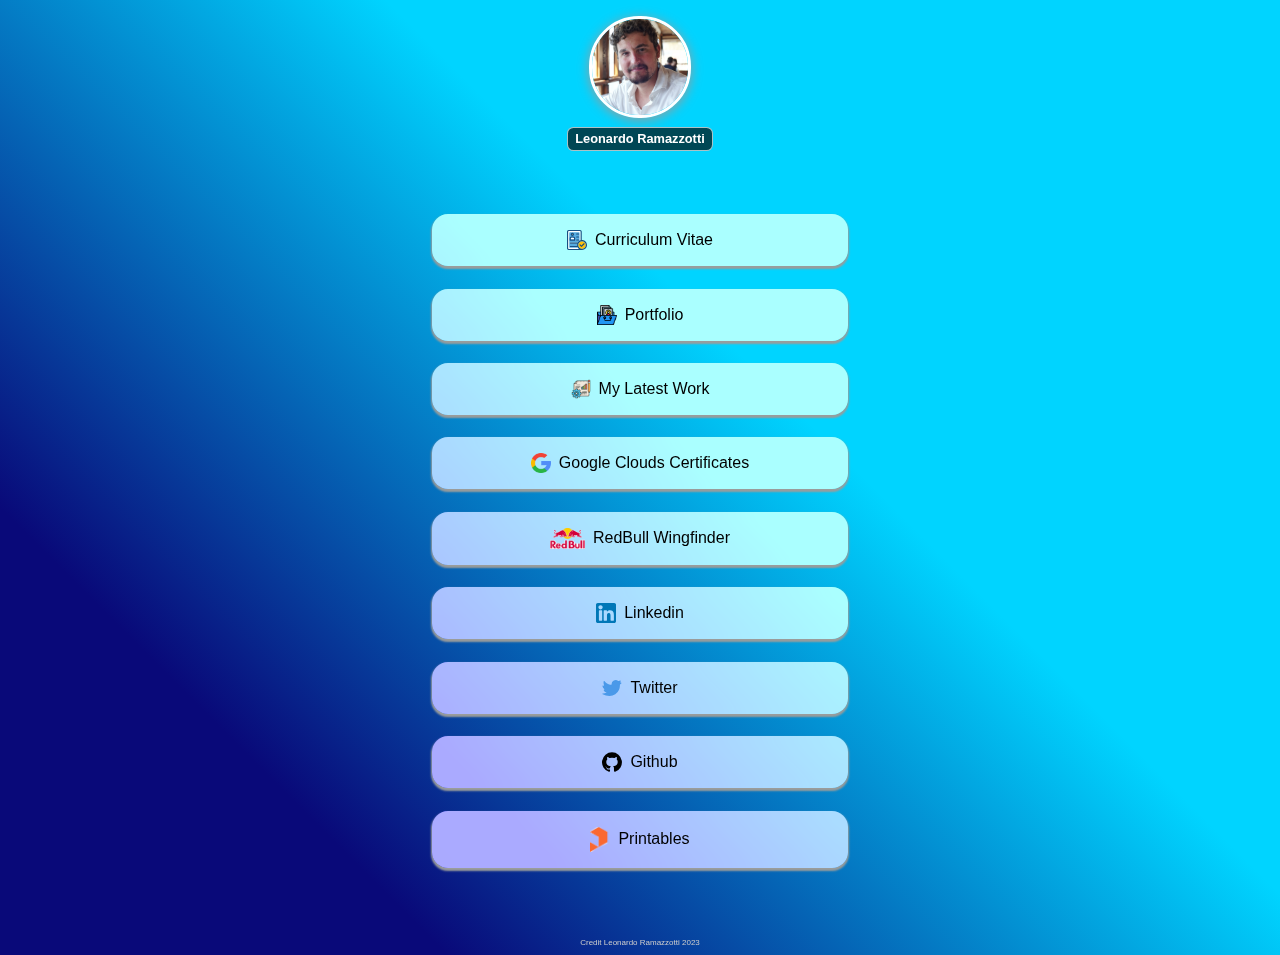
<file: index.html>
<!DOCTYPE html>
<html>
<head>
	<meta charset="utf-8"/>
	<title>Leonardo Ramazzotti- Links</title>
	<meta name="viewport" content="width=device-width, initial-scale=1" />
	<link rel="stylesheet" type="text/css" href="./index.css"/>

</head>
<body>
	<header>
		<img src="./images/foto.jpg">
		<h1>Leonardo Ramazzotti</h1>
	</header>
	<ul>
		<li>
			<a href="./images/cv.pdf">
				<img src="./images/curriculum.svg" alt="Homepage" width="20">
				Curriculum Vitae
		</li>
		<li>
			<a href="./images/DESIGN_PORTFOLIO.PDF">
				<img src="./images/portfolio.png" alt="Homepage" width="20">
				Portfolio
						
		</li>
		<li>
			<a href="./presentazione.pdf">
				<img src="./images/project-management.png" alt="Homepage" width="20">
				My Latest Work
						
		</li>
		<li>
			<a href="https://www.cloudskillsboost.google/public_profiles/8e497ead-7206-4ba7-a2a6-95fc04d2bc1c">
				<img src="./images/search.png" alt="Homepage" width="20">
				Google Clouds Certificates
						
		</li>
		<li>
			<a href="./talent-passport.pdf">
				<img src="./images/redbull.png" alt="Homepage" width="35">
				RedBull Wingfinder
		</li>
		<li>
			<a href="https://www.linkedin.com/in/leonardo-ramazzotti-08a769178/">
				<img src="./images/linkedin.svg" lat="Homepage" width="20">
				Linkedin
		</li>
		<li>
			<a href="https://twitter.com/leonardorama95 ">
				<img src="./images/twitter.svg" alt="Homepage" width="20">
				Twitter
		</li>
		<li>
			<a href="https://github.com/LeonardoRamazzotti">
				<img src="./images/github.svg" alt="Homepage" width="20">
				Github
		</li>
		<li>
			<a href="https://www.printables.com/social/323450-leonardo-ramazzotti/about">
				<img src="./images/printables.png"  width="20">
				Printables
		</li>
	
	</ul>
</body>
<footer>
	<div class="credit">
	Credit Leonardo Ramazzotti 2023
	</div>
</footer>
</html>
</file>
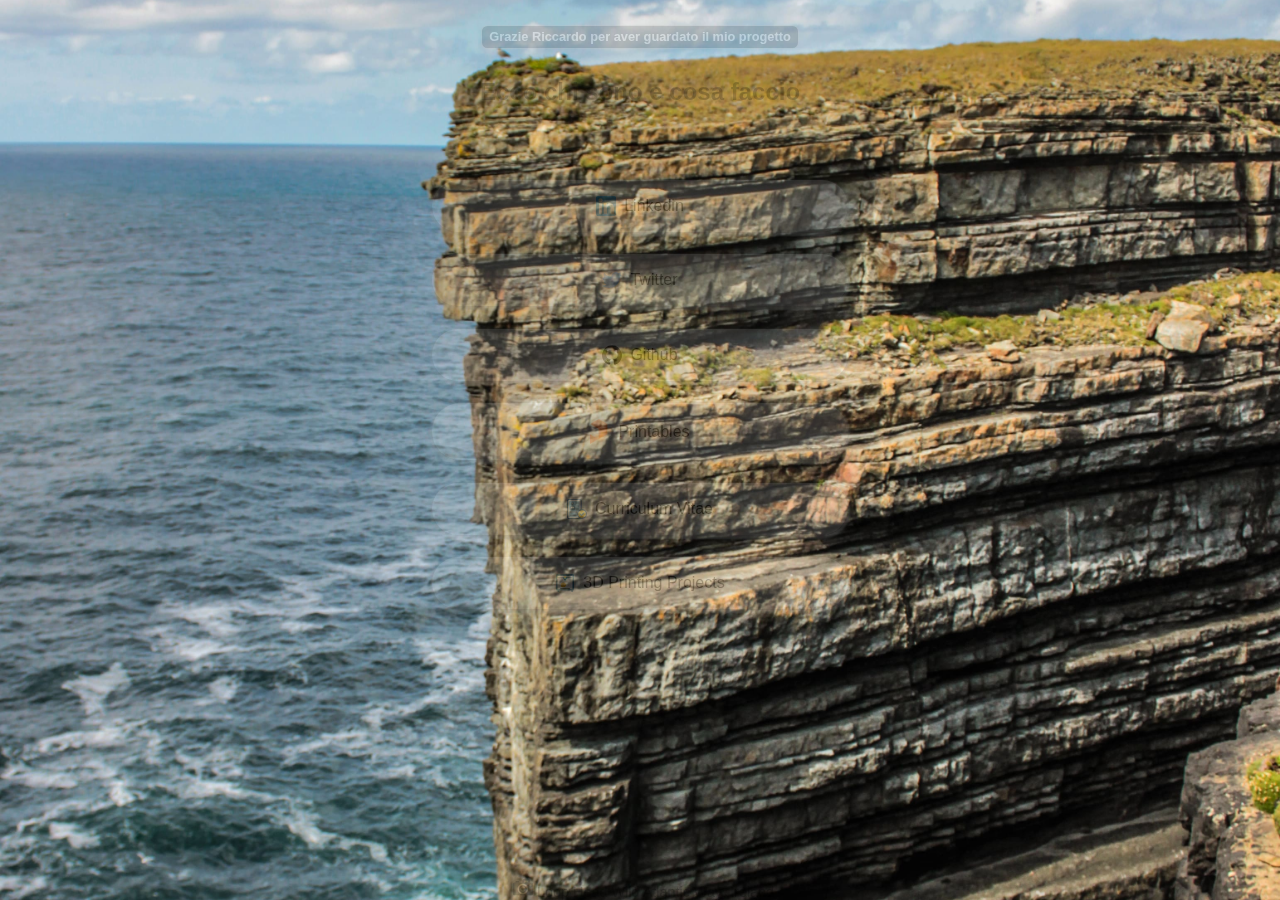
<file: breccia.html>
<!DOCTYPE html>
<html>
<head>
	<meta charset="utf-8"/>
	<title>Rigraziamenti Breccia</title>
	<meta name="viewport" content="width=device-width, initial-scale=1" />
	<link rel="stylesheet" type="text/css" href="./breccia.css"/>

</head>
<body>
	<header>
		
		<h1>Grazie Riccardo per aver guardato il mio progetto</h1>
        <h2>Ecco chi sono e cosa faccio</h2>
	</header>
	<ul>
		<li>
			<a href="https://www.linkedin.com/in/leonardo-ramazzotti-08a769178/">
				<img src="./images/linkedin.svg" lat="Homepage" width="20">
				Linkedin
		</li>
		<li>
			<a href="https://twitter.com/leonardorama95 ">
				<img src="./images/twitter.svg" alt="Homepage" width="20">
				Twitter
		</li>
		<li>
			<a href="https://github.com/LeonardoRamazzotti">
				<img src="./images/github.svg" alt="Homepage" width="20">
				Github
		</li>
		<li>
			<a href="https://www.printables.com/social/323450-leonardo-ramazzotti/about">
				<img src="./images/printables.png"  width="20">
				Printables
		</li>
		<li>
			<a href="./images/cv.pdf">
				<img src="./images/curriculum.svg" alt="Homepage" width="20">
				Curriculum Vitae
		</li>
		<li>
			<a href="./3d.html">
				<img src="./images/3dprinting.png" alt="Homepage" width="20">
				3D Printing Projects		
		</li>


	</ul>
</body>
<footer>
  <div class="bgpic">
	<a href="https://www.ireland.com/en-gb/destinations/regions/loop-head/">
	<img src="./images/photo.svg" width="20">
		Loop Head Wild Atlantic Way ,Ireland

  </div>
</footer>
</html>
</file>
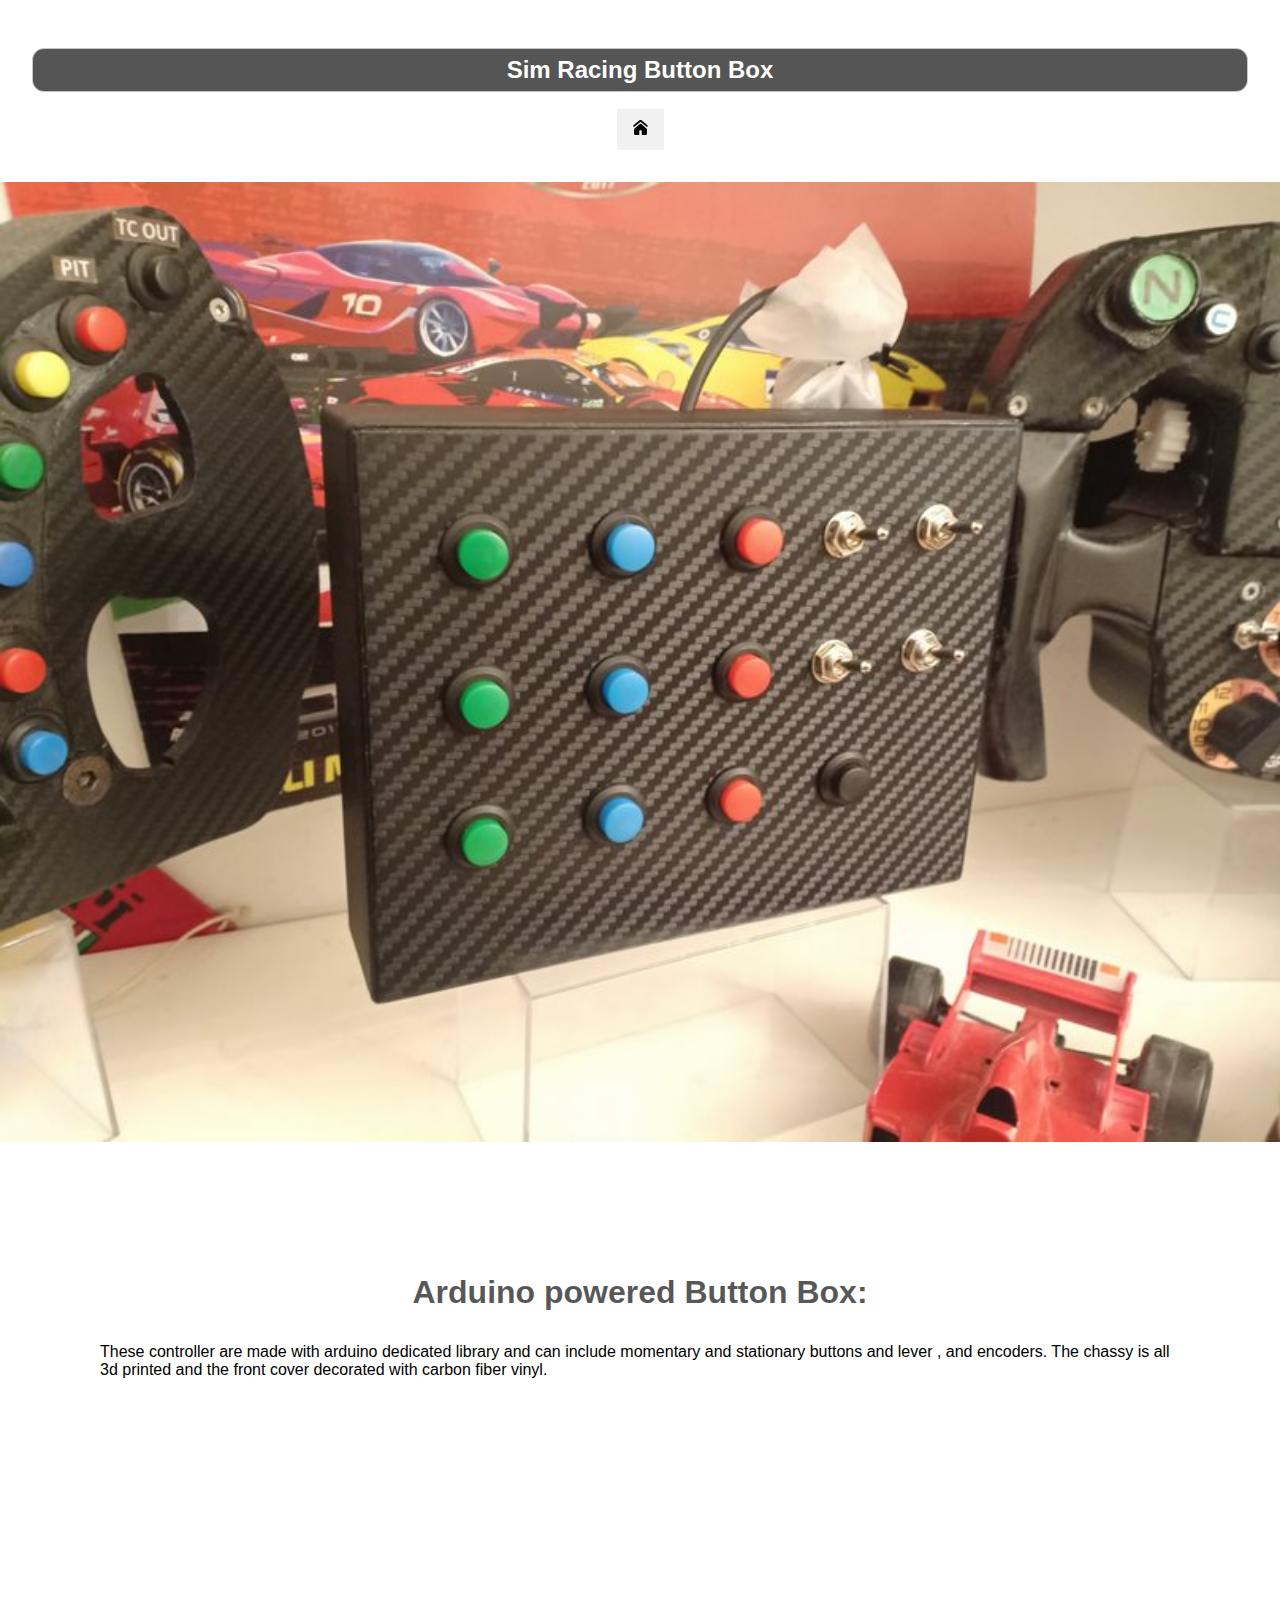
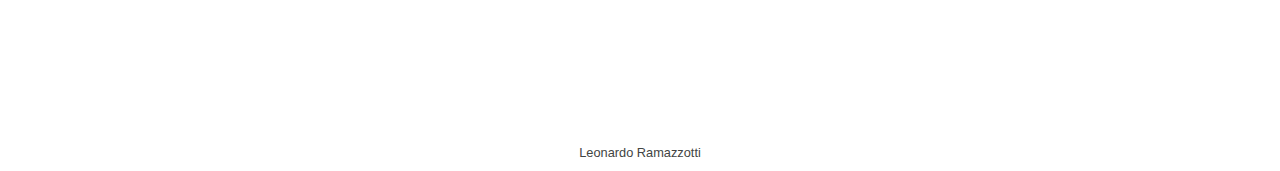
<file: buttonbox.html>
<!DOCTYPE html>
<html>
<head>
<title>BUTTON BOX</title>
<meta name="viewport" content="width=device-width, initial-scale=1.0">
<link rel="stylesheet" type="text/css" href="./buttonbox.css"/>
</head>
<body>
<!-- Header -->
<div class="header" id="myHeader">
  <h1>Sim Racing Button Box</h1>
  <button class="btn" href="https://github.com/LeonardoRamazzotti">
    <a href="./index.html">
        <img src="./images/homepage.svg" alt="Homepage" width="15">
    </a>
  </button>
</div>

  <div id="slider">
    <figure>
      <img src="./images/3dprinting1.jpg">
      <img src="./images/3dprinting2.jpg">
      <img src="./images/3dprinting3.jpg">
      <img src="./images/3dprinting1.jpg">
      <img src="./images/3dprinting5.jpg">
    </figure>
  </div>

  <div class="article">
    <div class="title">
      <h3>Arduino powered Button Box:</h3>
      <div class="paragraph">
        <p>
          These controller are made with arduino dedicated library and can include momentary and stationary buttons and lever , and encoders. 
          The chassy is all 3d printed and the front cover decorated with carbon fiber vinyl. 
        </p>
      </div>
    </div>
  </div>
</body>
<footer>
  <h2>Leonardo Ramazzotti</h2>
</footer>
</html>
</file>
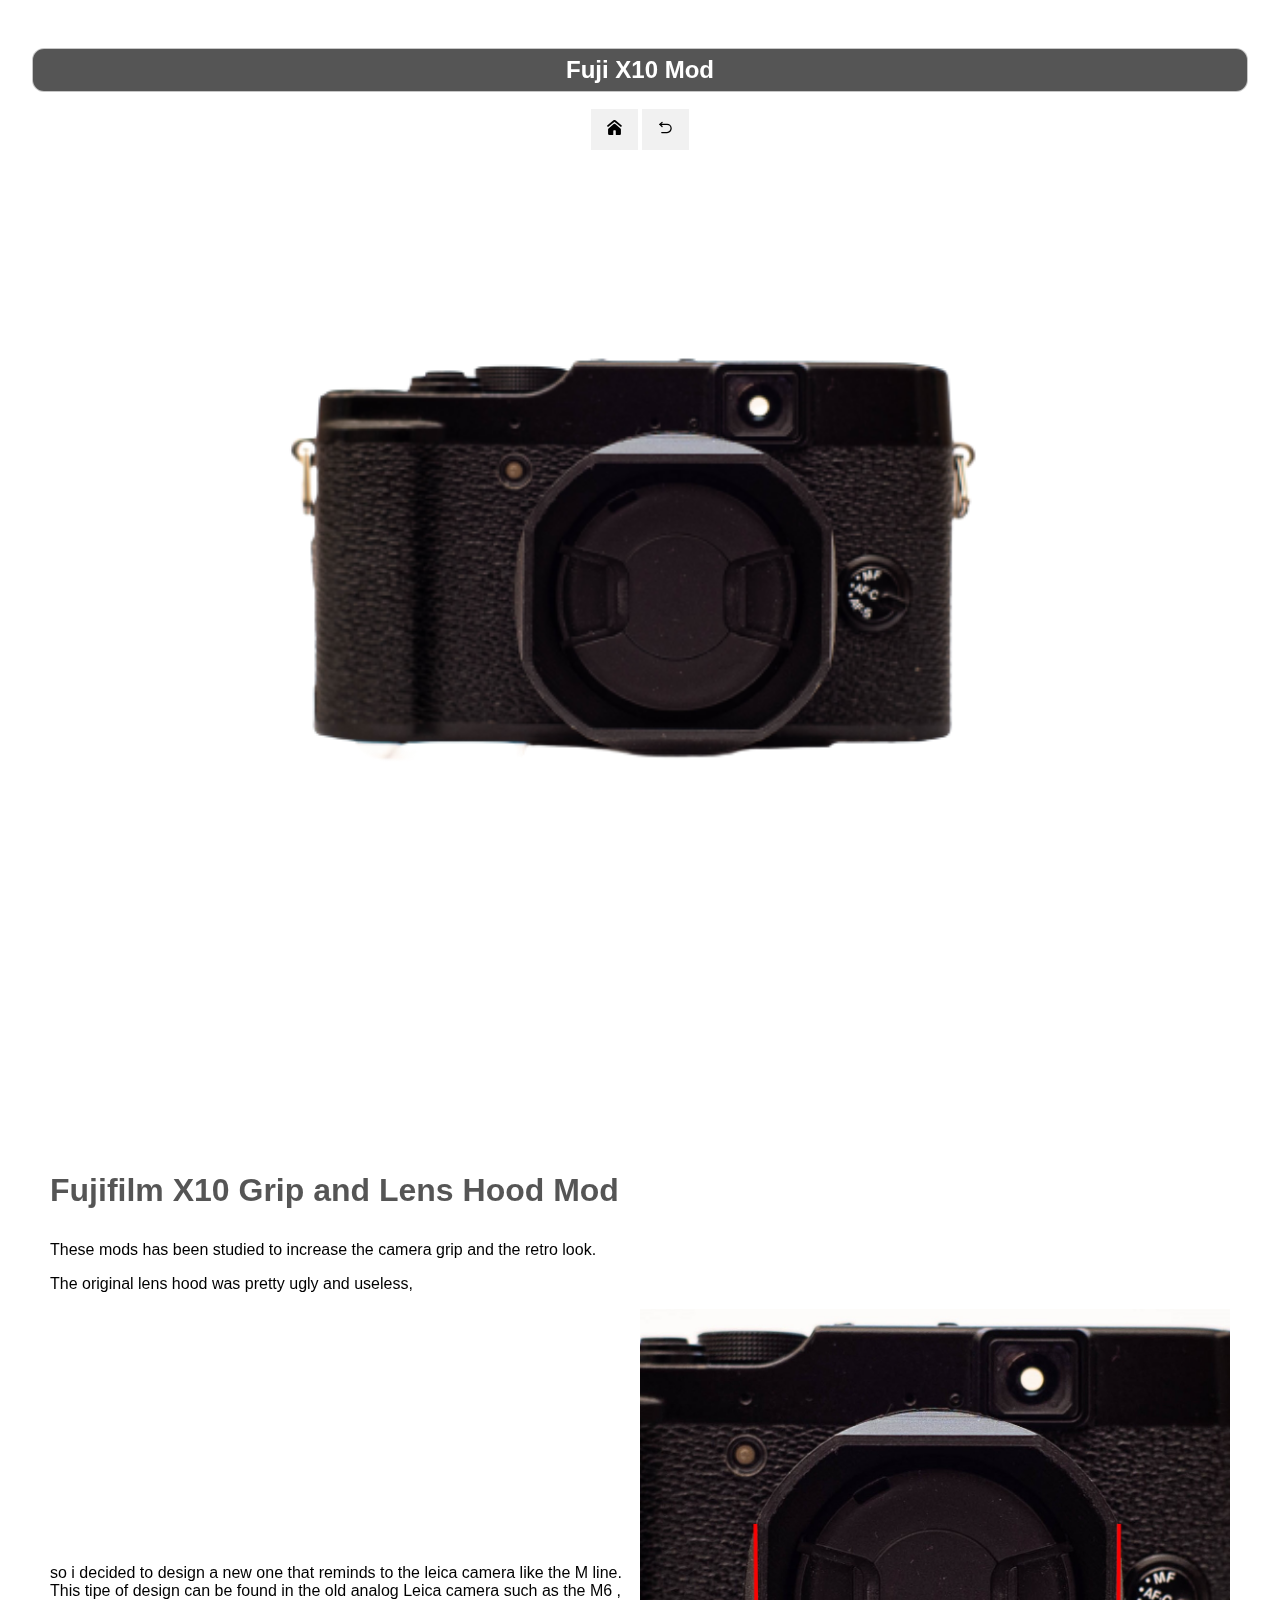
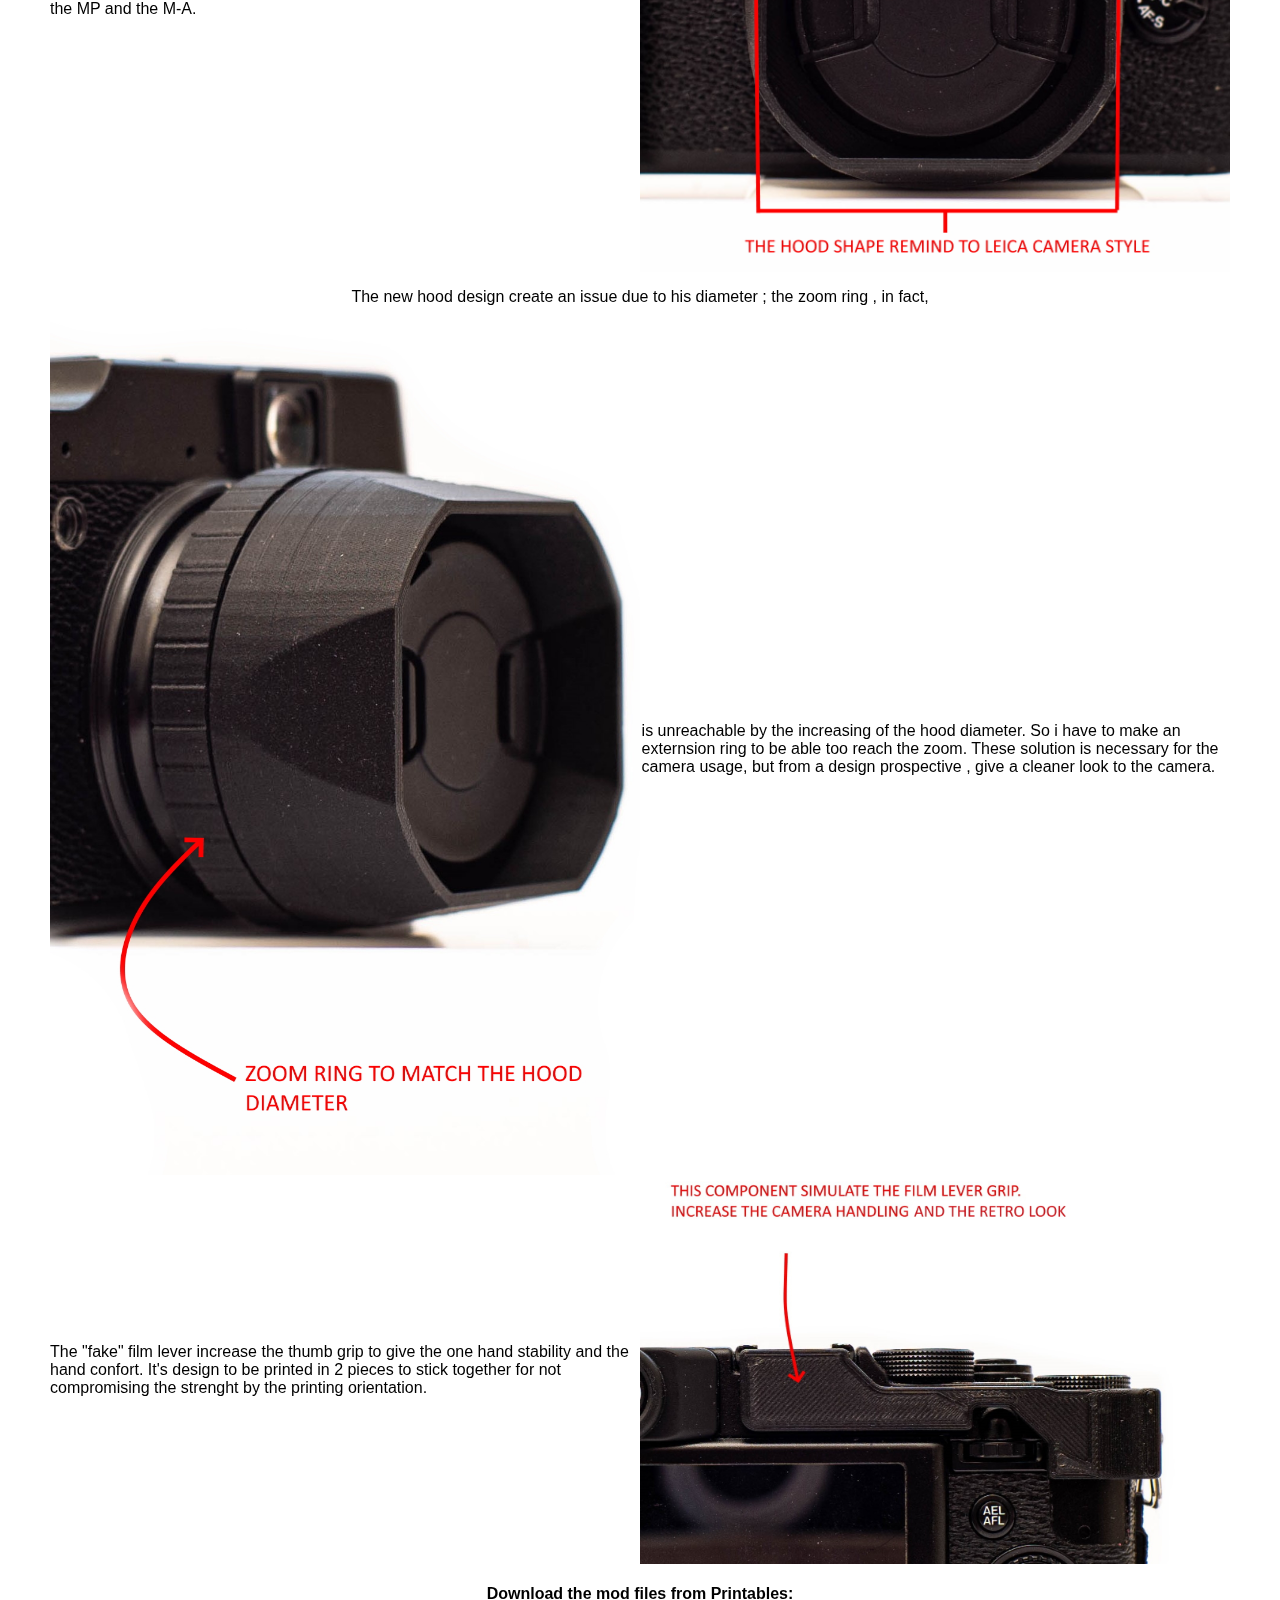
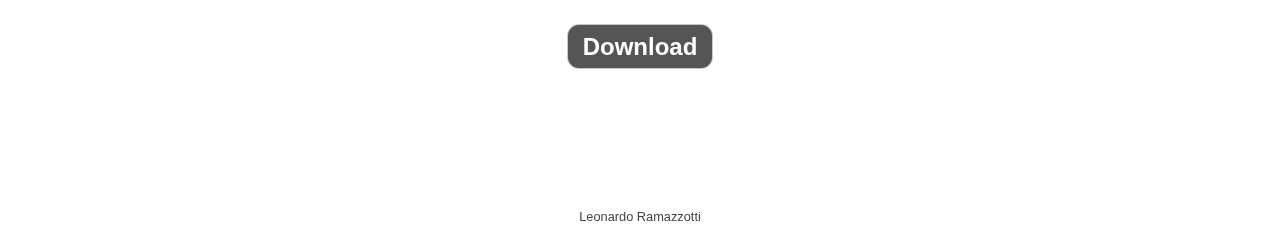
<file: fuji.html>
<!DOCTYPE html>
<html>
<head>
<title>FUJI X10</title>
<meta name="viewport" content="width=device-width, initial-scale=1.0">
<link rel="stylesheet" type="text/css" href="./fuji.css"/>
</head>
<body>
<!-- Header -->
<div class="header" id="myHeader">
  <h1>Fuji X10 Mod</h1>
  <button class="btn">
    <a href="./index.html">
        <img src="./images/homepage.svg" alt="Homepage" width="15">
    </a>
  </button>
  <button class="btn">
    <a href="./3d.html">
        <img src="./images/return.svg" alt="Homepage" width="15">
    </a>
  </button>
</div>

  <div id="slider">
    <figure>
      <img src="./images/fuji-1.png">
      <img src="./images/fuji-2.png">
      <img src="./images/fuji-3.png">
      <img src="./images/fuji-4.png">
      <img src="./images/fuji-1.png">
    </figure>
  </div>

  <div class="article">
    <div class="title">
        <h3>Fujifilm X10 Grip and Lens Hood Mod</h3>
        <div class="paragraph">
            <p>
                These mods has been studied to increase the camera grip and the retro look.
            </p>
            <p>
                The original lens hood was pretty ugly and useless,
            </p>
            <li>
                <p>
                    so i decided to design a new one that reminds to 
                    the leica camera like the M line.
                    This tipe of design can be found in the old analog Leica camera such as the M6 , the MP and the M-A.
                </p>
                <img src="./images/fuji-7.jpg" alt="" width="500%">
            </li>
            <li>
                <p>
                    The new hood design create  an issue due to his diameter ; the zoom ring , in fact,
                </p>
            </li>
            <li>
                <img src="./images/fuji-5.jpg" width="200%">
                <p>
                    is unreachable by  the increasing of the hood diameter. So i have to make an externsion ring to 
                    be able too reach the zoom. These solution is necessary for the camera usage, but from a design prospective , give 
                    a cleaner look to the camera.
                </p>
            </li>
            <li>
                <p>
                    The "fake" film lever increase the thumb grip to give the one hand stability
                    and the hand confort. It's design to be printed in 2 pieces to stick together for 
                    not compromising the strenght by the printing orientation.  
                </p>
                <img src="./images/fuji-6.jpg" width="200%"> 
            </li>
            <li>
                <lu>
            
                    <h4>
                        Download the mod files from Printables:
                    </h4>
                    <a href="https://www.printables.com/model/250744-fujifilm-x10-mod-leica-retro-style">Download</a>
                </lu>
            </li>
            
        </div>
    </div>
  </div>
</body>
<footer>
  <h2>Leonardo Ramazzotti</h2>
</footer>
</html>
</file>
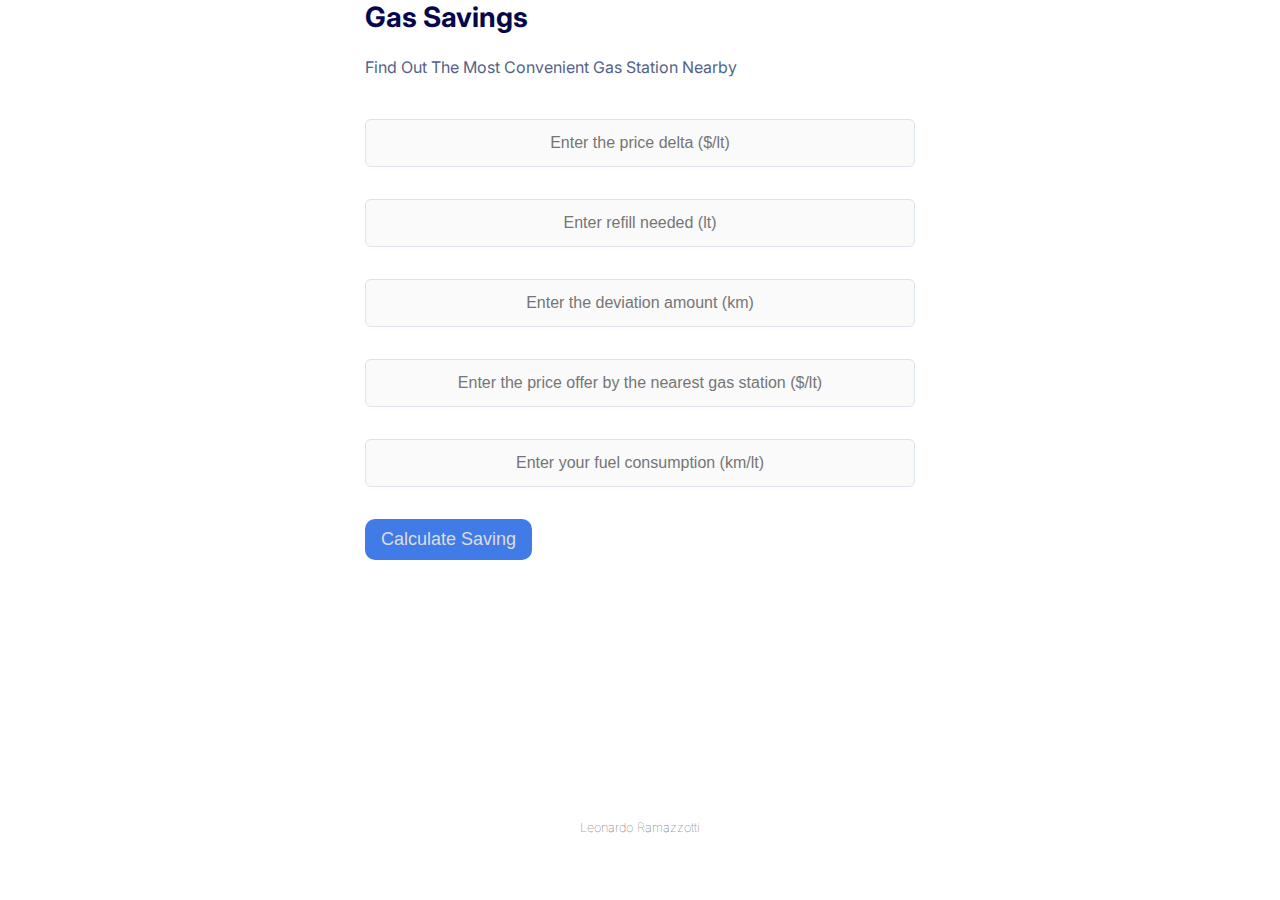
<file: gas_saving.html>
<!DOCTYPE html>
<html>
    <head>
        <!-- Recommended meta tags -->
        <meta charset="UTF-8">
        <meta name="viewport" content="width=device-width,initial-scale=1.0">
      

        <!-- for splashscreen -->
        <style>
            #loading { outline: none; border: none; background: transparent }
        </style>
        <script type="module">
            const loading = document.getElementById('loading');
            addEventListener('py:ready', () => loading.close());
            loading.showModal();
        </script>

        <title>Gas Saving Calculator</title>
        <link rel="icon" type="image/png" href="./assets/favicon.png" />
    </head>

<body>
    <div class="formbold-form-wrapper">
      <div class="formbold-form-title">
          <h3>Gas Savings</h3>
          <p>Find Out The Most Convenient Gas Station Nearby</p>
      </div>
      <form  name="input_form" action="javascript:validate();">
          <input
            type="float"
            name="delta_price"
            id="delta"
            placeholder="Enter the price delta ($/lt)"
            class="formbold-form-input"
          />
          <input
            type="float"
            name="liters"
            id="liters"
            placeholder="Enter refill needed (lt)"
            class="formbold-form-input"
          />
          <input
            type="float"
            name="km"
            id="km"
            placeholder="Enter the deviation amount (km)"
            class="formbold-form-input"
          />
          <input
            type="float"
            name="ng"
            id="ng"
            placeholder="Enter the price offer by the nearest gas station ($/lt)"
            class="formbold-form-input"
          />
          <input
            type="float"
            name="avc"
            id="avc"
            placeholder="Enter your fuel consumption (km/lt)"
            class="formbold-form-input"
          />

          <input type="submit" id="btn" value="Calculate Saving">

        </form>  

          <h1 id ="output_text"></h1>

        <script>
            var d, l, k, ng, avc;
            var outputText;
            
            function validate() {
            
                // get the input
                d = document.forms["input_form"]["delta_price"].value;
                l = document.forms["input_form"]["liters"].value;
                k = document.forms["input_form"]["km"].value;
                ng = document.forms["input_form"]["ng"].value;
                avc = document.forms["input_form"]["avc"].value;
                
                // validate a, b and c
                if (d == 0) {
                    outputText = "<em>a</em> cannot equal zero!";
                } else if (isNaN(d)) {
                    outputText = "<em>a</em> must be a number!";
                } else if (isNaN(l)) {
                    outputText = "<em>b</em> must be a number!";
                } else if (isNaN(k)) {
                    outputText = "<em>c</em> must be a number!";
                } else if (isNaN(ng)) {
                    outputText = "<em>c</em> must be a number!";
                } else if (isNaN(avc)) {
                    outputText = "<em>c</em> must be a number!";
                } else {
                    // calculate the result using x = (-b +- sqrt(b^2 - 4ac)) / 2a
                    var s = (d*l)-(k*(ng-d)/avc);
                    outputText = "You are saving "+s+" $"
                }
                
                // output the result (or errors)
                document.getElementById("output_text").innerHTML = outputText;
            }
        </script>
               
          

      
    </div>
  </div>
</body>

  <footer>
    <h2>Leonardo Ramazzotti</h2>
  </footer>
 

  <style>
    @import url('https://fonts.googleapis.com/css2?family=Inter:wght@400;500;600;700&display=swap');
    * {
      margin: 0;
      padding: 0;
      box-sizing: border-box;
    }
    body {
      font-family: "Inter", sans-serif;
    }
    input[type="submit"] {
      
      border: none;
      outline: none;
      align-self: flex-end;
      padding: 10px 16px;
      border-radius: 10px;
      background-color: #417be7;
      cursor: pointer;
      color: #ddd ;
      font-size: 18px;
      }
        
    input[type="submit"]:hover {
      background-color:  #133cc2;
      }
        
    input[type="submit"].active {
      background-color: #133cc2;
      color: white;
      }
    
    .formbold-main-wrapper {
      display: flex;
      align-items: center;
      justify-content: center;
      padding: 48px;
    }
  
    .formbold-form-wrapper {
      margin: 0 auto;
      max-width: 550px;
      width: 100%;
      background: white;
    }
  
    .formbold-form-title {
      margin-bottom: 40px;
    }
    .formbold-form-title h3 {
      color: #07074D;
      font-weight: 700;
      font-size: 28px;
      line-height: 35px;
      width: 60%;
      margin-bottom: 20px;
    }
    .formbold-form-title p {
      font-size: 16px;
      line-height: 24px;
      color: #536387;
      width: 70%;
    }
    .formbold-form-input {
      text-align: center;
      width: 100%;
      padding: 14px 22px;
      border-radius: 6px;
      border: 1px solid #DDE3EC;
      background: #FAFAFA;
      font-weight: 500;
      font-size: 16px;
      color: #536387;
      outline: none;
      resize: none;
      margin-bottom: 2em;
    }
    .formbold-form-input:focus {
      border-color: #6a64f1;
      box-shadow: 0px 3px 8px rgba(0, 0, 0, 0.05);
    }
  
    .formbold-btn {
      text-align: center;
      width: 100%;
      font-size: 16px;
      border-radius: 5px;
      padding: 14px 25px;
      border: none;
      font-weight: 500;
      background-color: #6A64F1;
      color: white;
      cursor: pointer;
      margin-top: 15px;
    }
    .formbold-btn:hover {
      box-shadow: 0px 3px 8px rgba(0, 0, 0, 0.05);
    }

    h1 {
      margin-top: 15px;
      display: inline-block;
        font-size: 2em;
        font-weight: lighter;
        color: #424543;
    }

    footer {
            margin-top: 15em;
            text-align: center;
            display: flex;
            flex-direction: column;
            align-items: center;
        
        
        }
        
        
        footer > h2 {
        display: inline-block;
        font-size: 0.8em;
        font-weight: lighter;
        color: #424543;
        
        
    }
  
  </style>
</html>
</file>
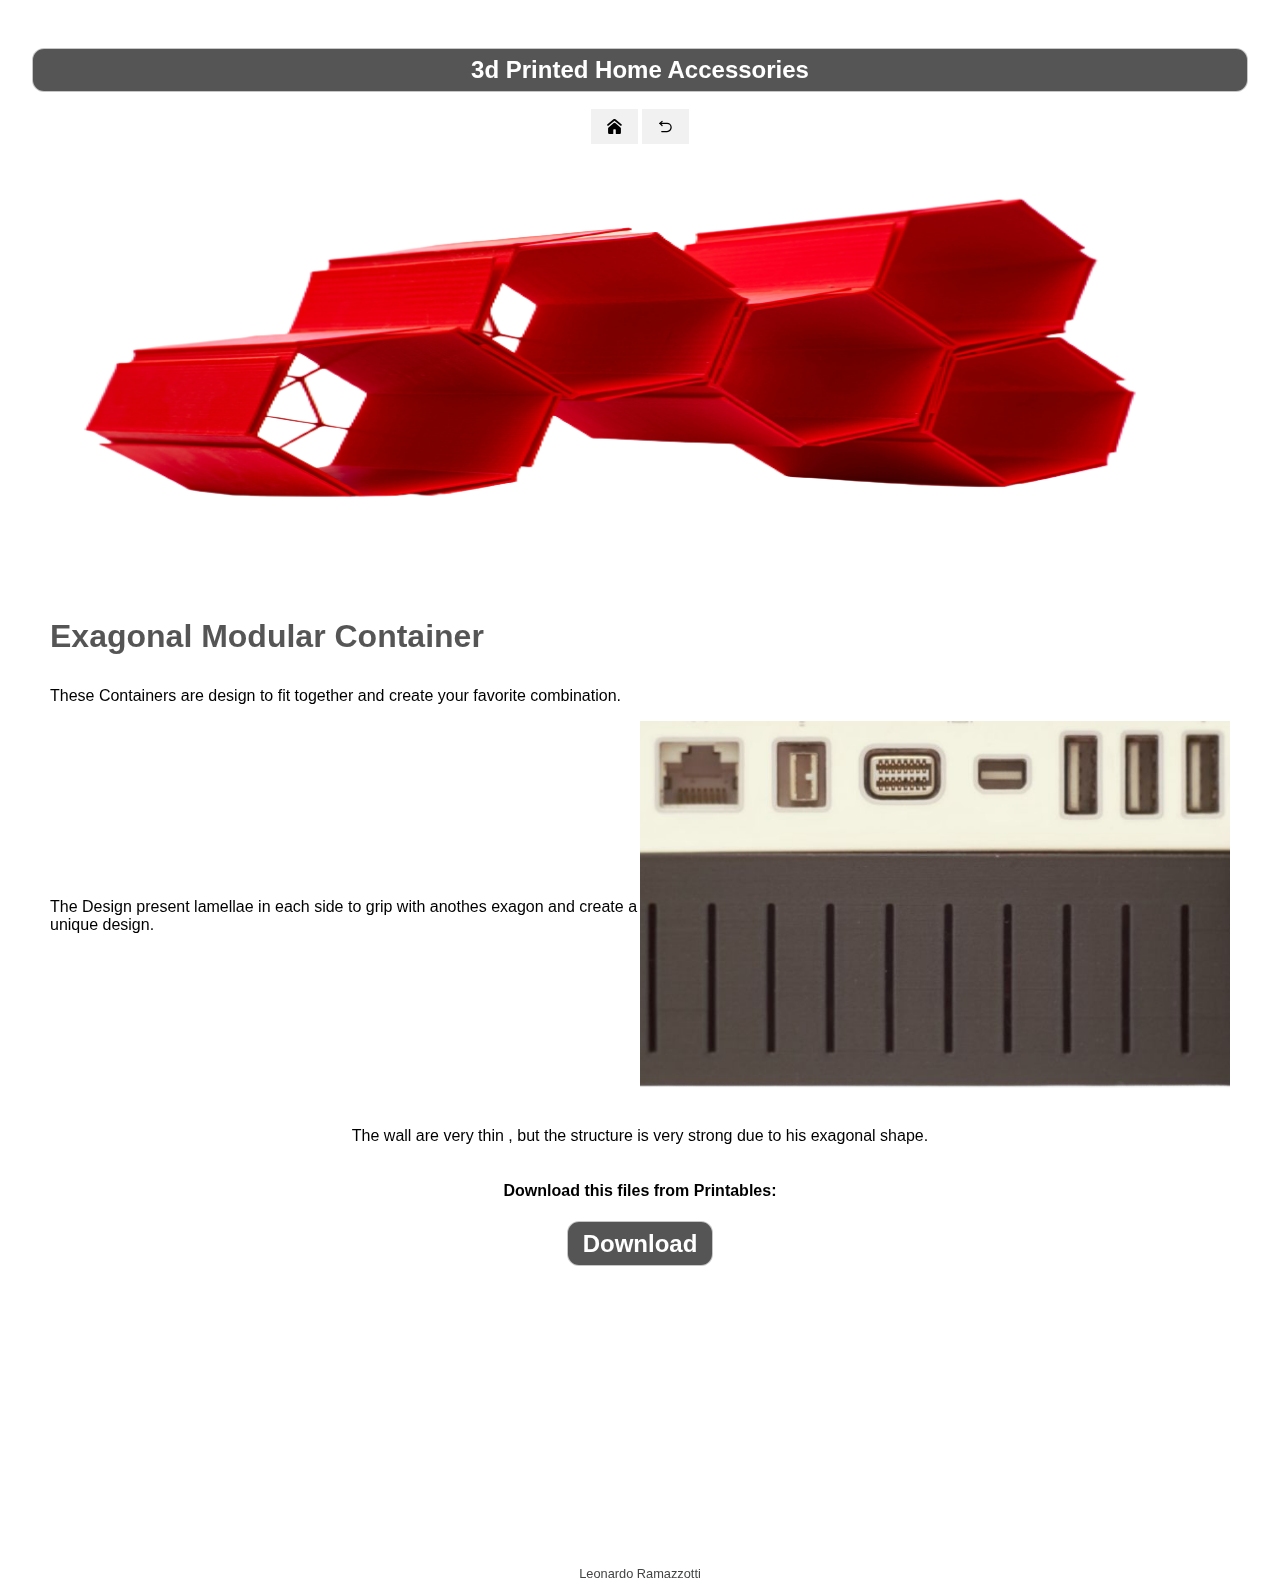
<file: home.html>
<!DOCTYPE html
<html>
<head>
<title>HOME ACCESSORIES</title>
<meta name="viewport" content="width=device-width, initial-scale=1.0">
<link rel="stylesheet" type="text/css" href="./home.css"/>
</head>
<body>
<!-- Header -->
<div class="header" id="myHeader">
  <h1>3d Printed Home Accessories</h1>
  <button class="btn">
    <a href="./index.html">
        <img src="./images/homepage.svg" alt="Homepage" width="15">
    </a>
  </button>
  <button class="btn" >
    <a href="./3d.html">
        <img src="./images/return.svg" alt="Homepage" width="15">
    </a>
  </button>
</div>

  <div id="slider">
    <figure>
      <img src="./images/exagon-1.png">
      <img src="./images/exagon-2.png">
      <img src="./images/exagon-3.png">
      <img src="./images/exagon-1.png">
    </figure>
  </div>

  <div class="article">
    <div class="title">
      <h3>Exagonal Modular Container</h3>
      <div class="paragraph">
        <p>
          These Containers are design to fit together and create your favorite combination.
        </p>
        <li>
          <p>
            The Design present lamellae in each side to grip with anothes exagon and create a unique design.
          </p>
          <img src="./images/mac_mini-4.png" alt="" width="500%">
        </li>
        <li>
          <p>
           The wall are very thin , but the structure is very strong due to his exagonal shape. 
          </p>
        </li>
        <li>
                <lu>
            
                    <h4>
                        Download this files from Printables:
                    </h4>
                    <a href="https://www.printables.com/model/250744-fujifilm-x10-mod-leica-retro-style">Download</a>
                </lu>
            </li>
      </div>
    </div>
  </div>
</body>
<footer>
  <h2>Leonardo Ramazzotti</h2>
</footer>
</html>
</file>
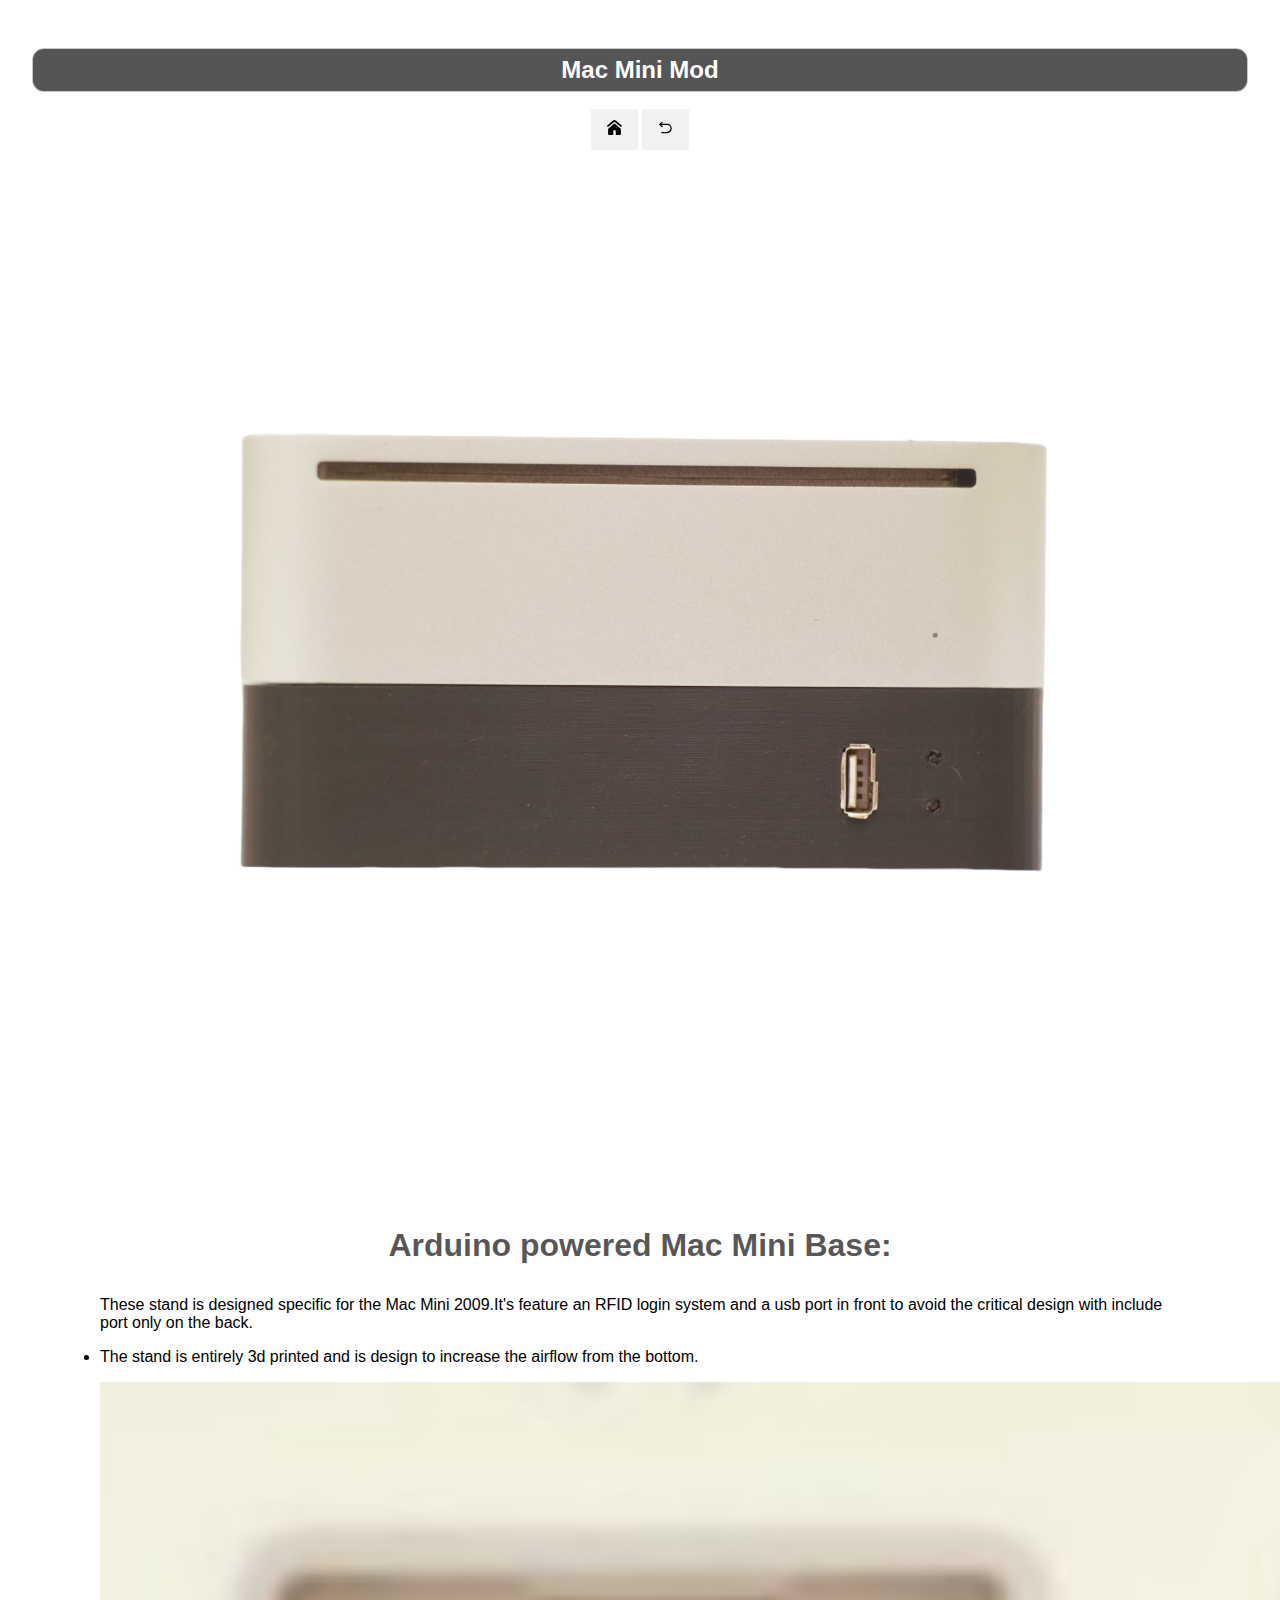
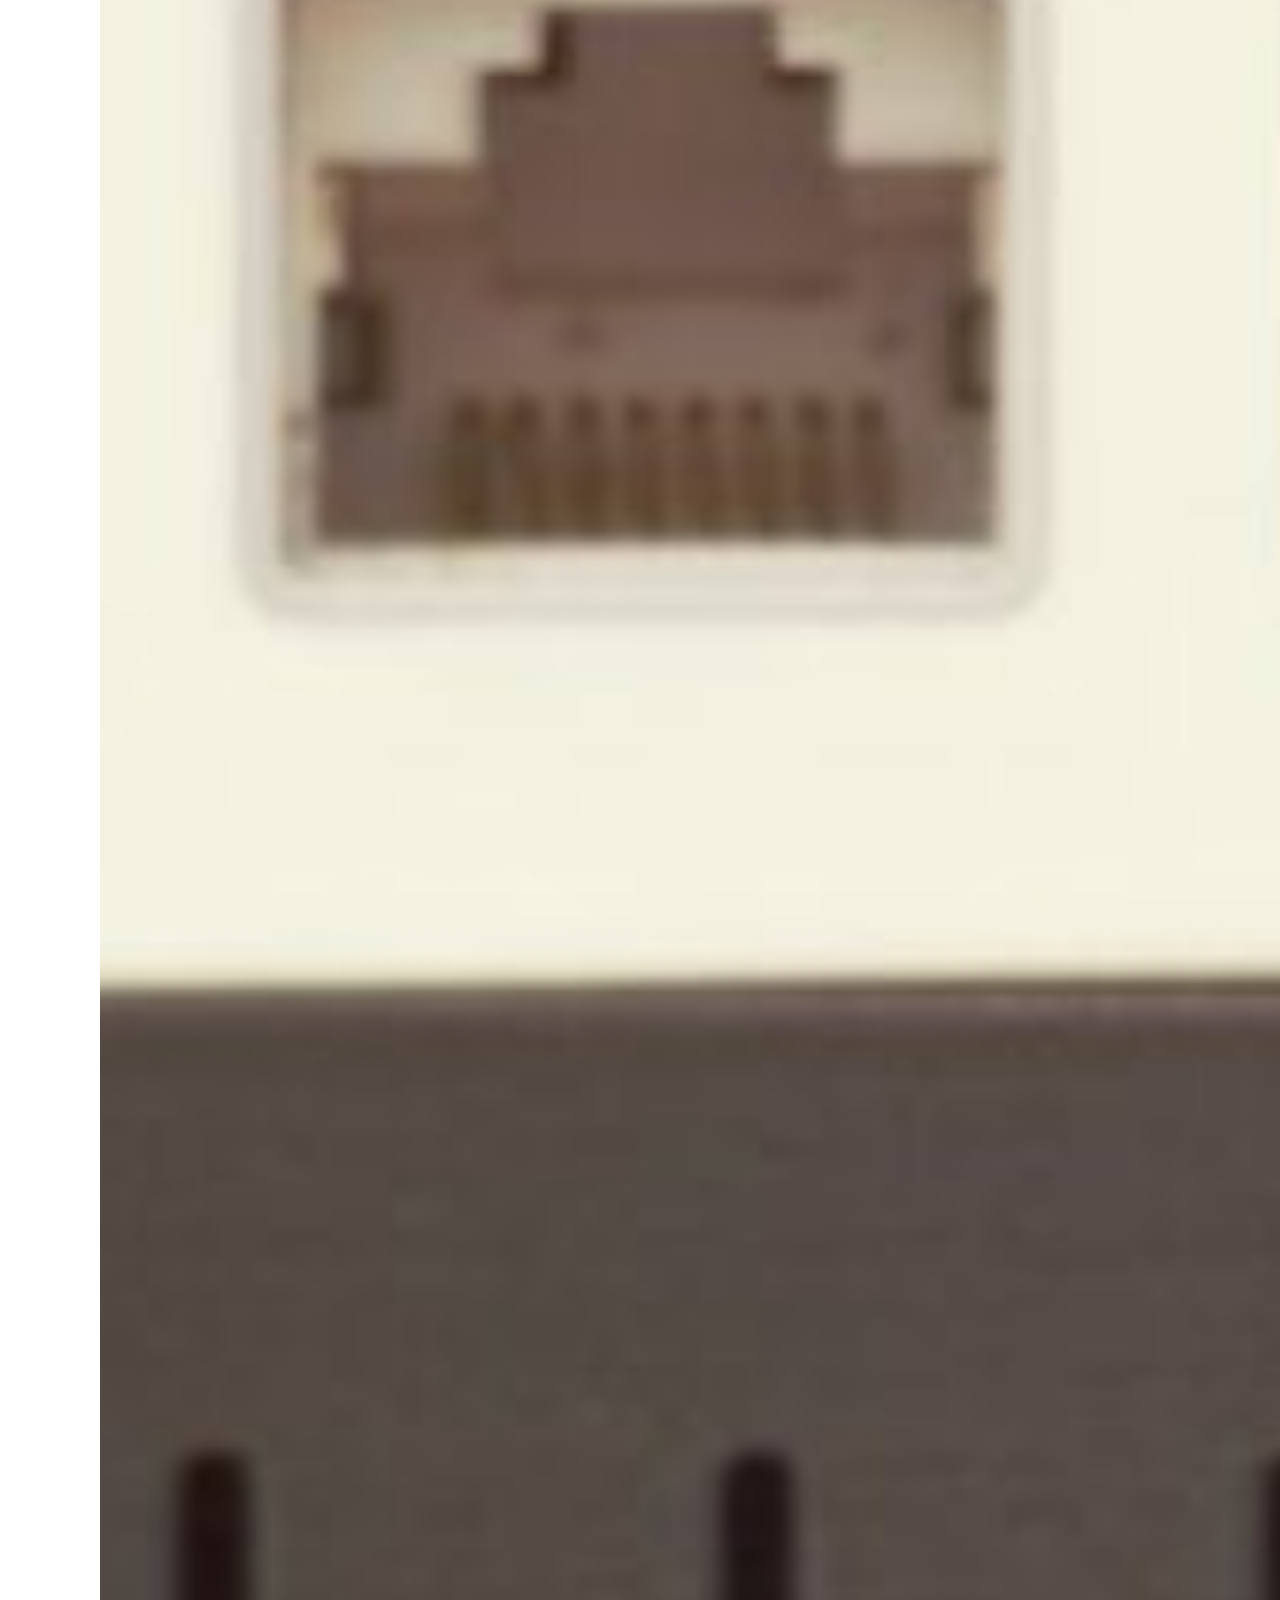
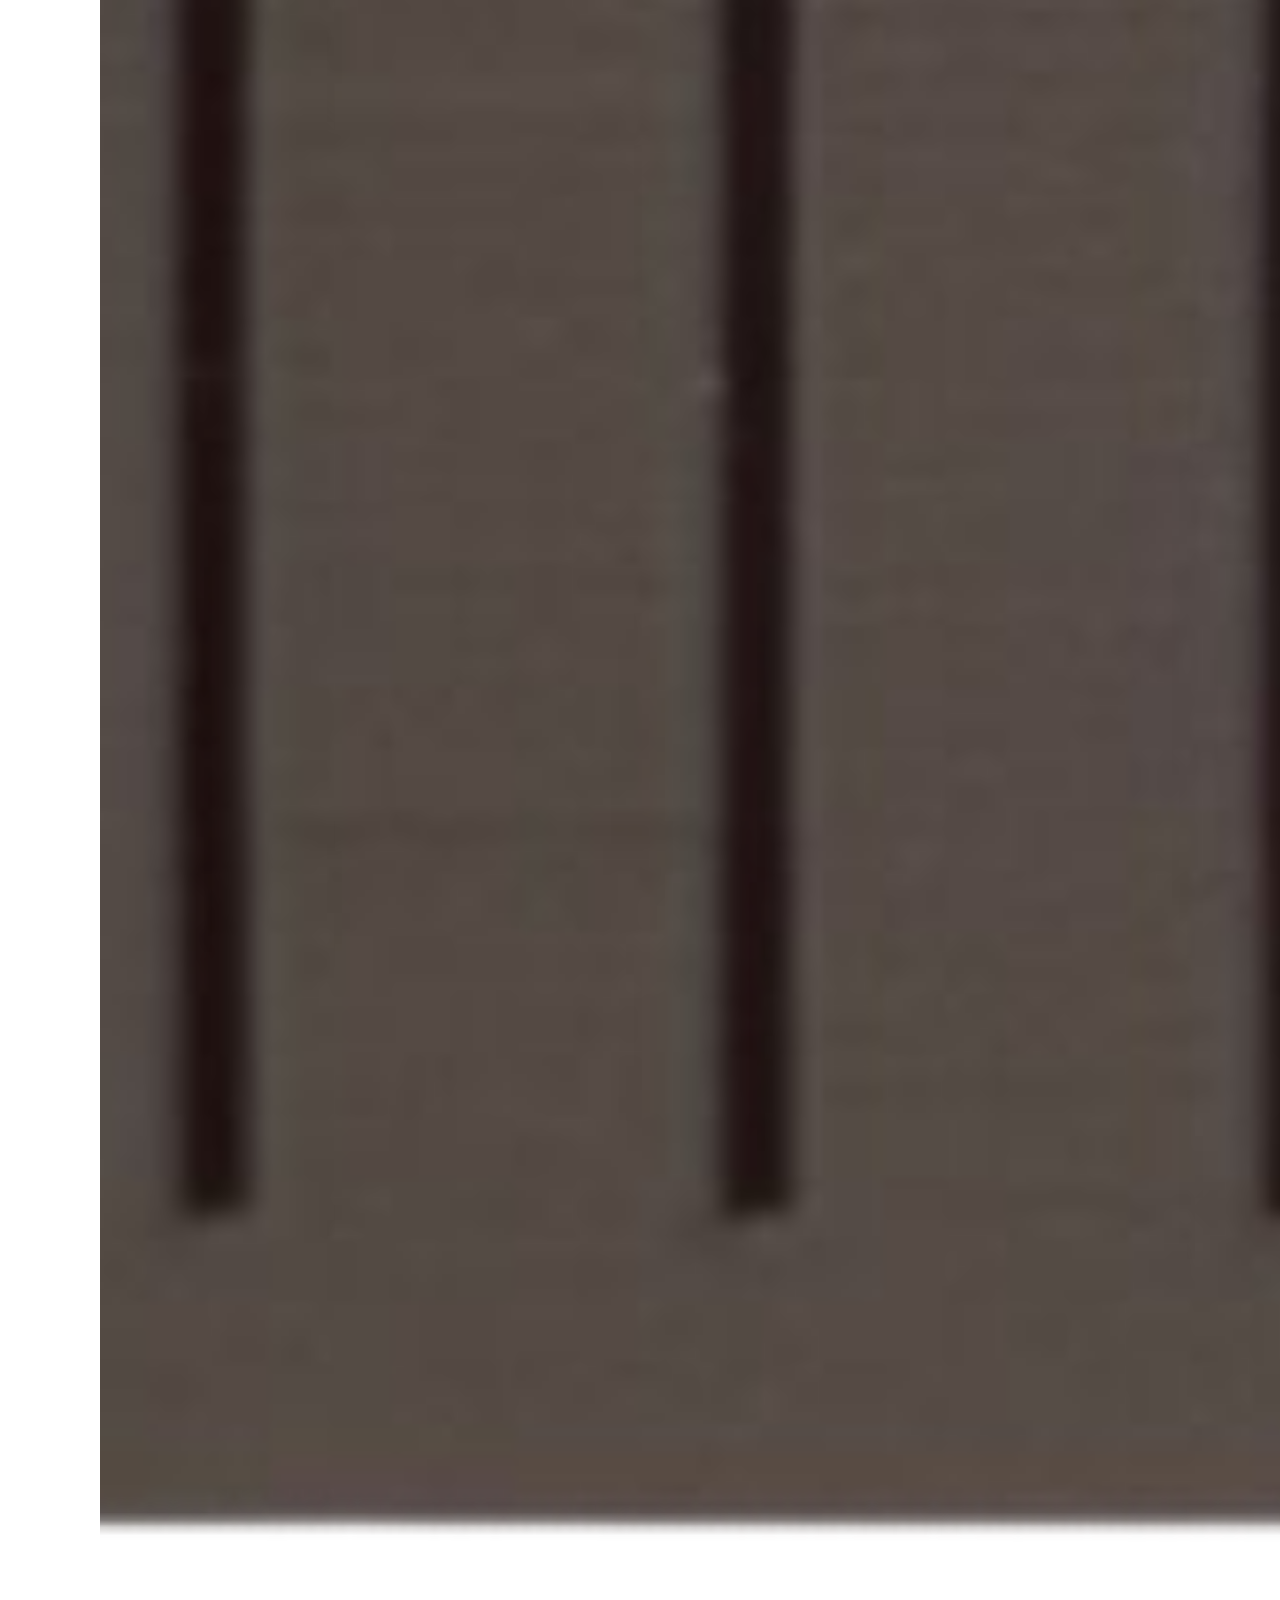
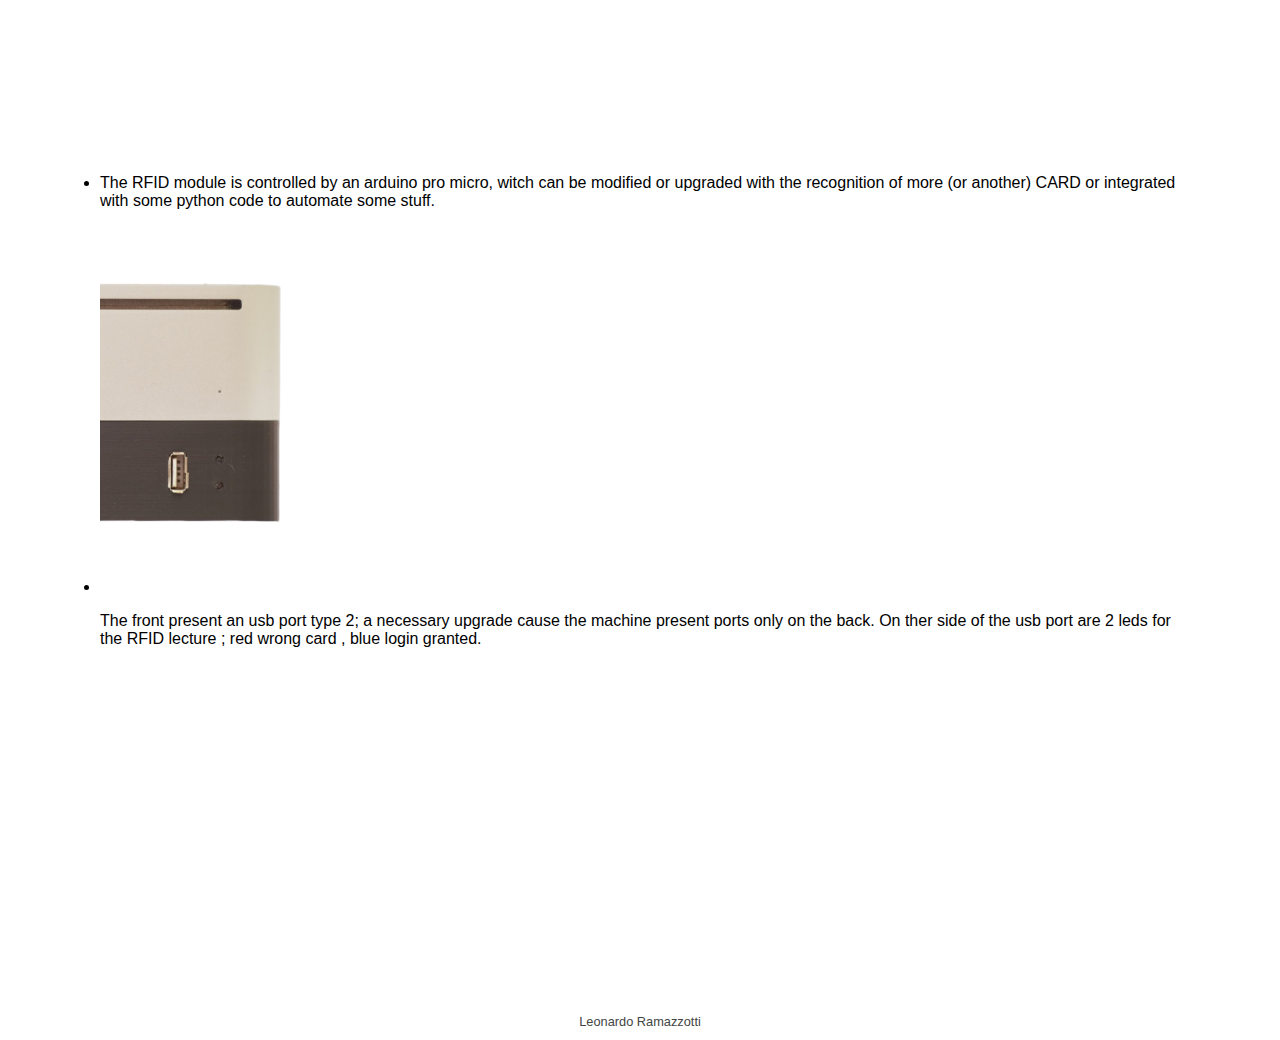
<file: mac.html>
<!DOCTYPE html>
<html>
<head>
<title>MAC MINI</title>
<meta name="viewport" content="width=device-width, initial-scale=1.0">
<link rel="stylesheet" type="text/css" href="./mac.css"/>
</head>
<body>
<!-- Header -->
<div class="header" id="myHeader">
  <h1>Mac Mini Mod</h1>
  <button class="btn" href="https://github.com/LeonardoRamazzotti">
    <a href="./index.html">
        <img src="./images/homepage.svg" alt="Homepage" width="15">
    </a>
  </button>
  <button class="btn" href="https://github.com/LeonardoRamazzotti">
    <a href="./3d.html">
        <img src="./images/return.svg" alt="Homepage" width="15">
    </a>
  </button>
</div>

  <div id="slider">
    <figure>
      <img src="./images/mac_mini-1.png">
      <img src="./images/mac_mini-2.png">
      <img src="./images/mac_mini-3.png">
      <img src="./images/mac_mini-1.png">
    </figure>
  </div>

  <div class="article">
    <div class="title">
      <h3>Arduino powered Mac Mini Base:</h3>
      <div class="paragraph">
        <p>
          These stand is designed specific for the Mac Mini 2009.It's feature an RFID login system and a usb port in front to avoid the critical design with include port only on the back.
        </p>
        <li>
          <p>
            The stand is entirely 3d printed and is design to increase the airflow from the bottom.
          </p>
          <img src="./images/mac_mini-4.png" alt="" width="500%">
        </li>
        <li>
          <p>
            The RFID module is controlled by an arduino pro micro, witch can be modified or upgraded with the recognition of more (or another)  CARD or integrated with some python code to automate some stuff.
          </p>
        </li>
        <li>
          <img src="./images/mac_mini-5.png" width="200">
          <p>
            The front present an usb port type 2; a necessary upgrade cause the machine present ports only on the back.
            On ther side of the usb port are 2 leds for the RFID lecture ; red wrong card , blue login granted.
          </p>
        </li>
      </div>
    </div>
  </div>
</body>
<footer>
  <h2>Leonardo Ramazzotti</h2>
</footer>
</html>
</file>
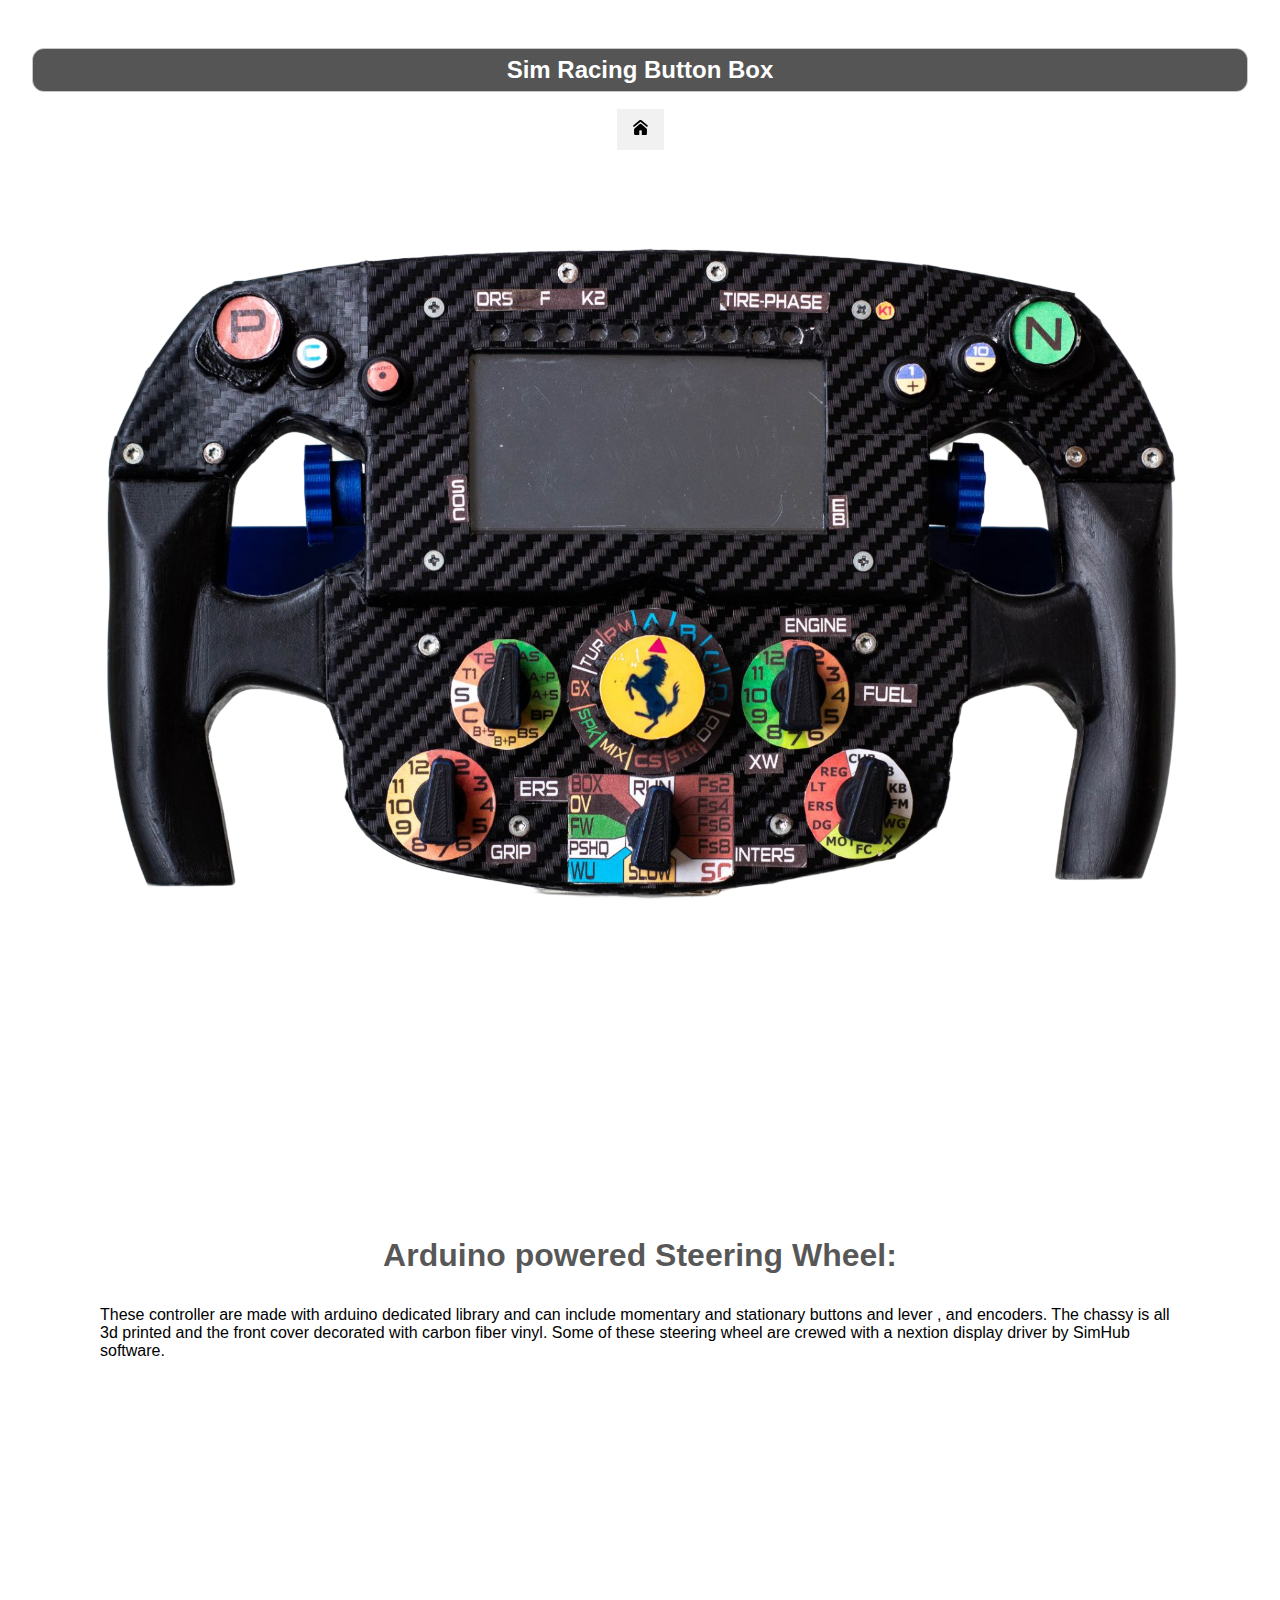
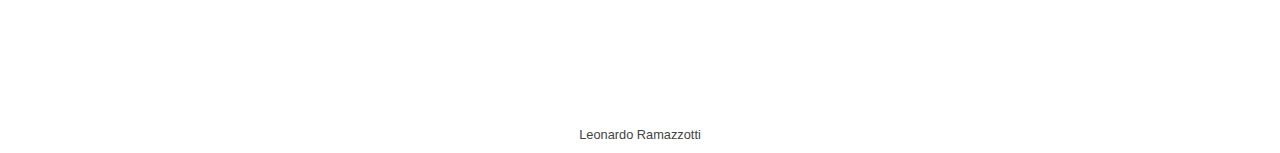
<file: steering.html>
<!DOCTYPE html>
<html>
<head>
<title>STEERING WHEEL</title>
<meta name="viewport" content="width=device-width, initial-scale=1.0">
<link rel="stylesheet" type="text/css" href="./steering.css"/>
</head>
<body>
<!-- Header -->
<div class="header" id="myHeader">
  <h1>Sim Racing Button Box</h1>
  <button class="btn" href="https://github.com/LeonardoRamazzotti">
    <a href="./index.html">
        <img src="./images/homepage.svg" alt="Homepage" width="15">
    </a>
  </button>
</div>

  <div id="slider">
    <figure>
      <img src="./images/volante-1.png">
      <img src="./images/volante-2.png">
      <img src="./images/steering-1.png">
      <img src="./images/volante-1.png">

    </figure>
  </div>

  <div class="article">
    <div class="title">
      <h3>Arduino powered Steering Wheel:</h3>
      <div class="paragraph">
        <p>
          These controller are made with arduino dedicated library and can include momentary and stationary buttons and lever , and encoders. 
          The chassy is all 3d printed and the front cover decorated with carbon fiber vinyl. Some of these steering wheel are crewed with a nextion display driver by SimHub software. 
        </p>
      </div>
    </div>
  </div>
</body>
<footer>
  <h2>Leonardo Ramazzotti</h2>
</footer>
</html>
</file>
<file: index.css>
html {
  
	margin:0;
	padding:0;
	font-family: 'Open Sans', sans-serif;
  background: rgb(9,9,121);
  background: linear-gradient(45deg, rgba(9,9,121,1) 20%, rgba(0,212,255,1) 60%);
}



header {
	margin-top: 1em;
	text-align: center;
	display: flex;
	flex-direction: column;
	align-items: center;
}
header > img {
	width: 6em;
	height: 6em;
	border-radius: 50px;
	border: 3px  solid #fff;
	box-shadow: #9a9c9b 0px 2px 12px 0px;
}

header > h1 {
  display: inline-block;
  font-size: 0.8em;
  font-weight: bold;
  border-radius: 0.5em;
  background-color: #000a;
  color: #fff;
  padding: 0.3em 0.6em;
  border: 1px solid #fffa;
}

ul {
  box-sizing: border-box;
  list-style: none;
  margin: 0 auto;
  padding: 2em;
  max-width: 480px;
}

ul > li {
  background-color: #fffa;
  backdrop-filter: blur(10px) saturate(160%) contrast(180%);
  -webkit-backdrop-filter: blur(10px) saturate(160%) contrast(180%);
  border-radius: 1em;
  padding: 1em;
  margin: 1.4em 0;
	box-shadow: #9a9c9b 0px 2px 2px 1px;
}

ul > li > a {
  display: flex;
  flex-direction: row;
  justify-content: center;
  align-items: center;
  gap: 0.5em;
}

a {
  color: black;
  text-decoration: none;
}

footer {
	margin-top: 1em;
	text-align: center;
	display: flex;
	flex-direction: column;
	align-items: center;


}


footer > .credit {
  display: inline-block;
  font-size: 0.5em;
  font-weight: lighter;
  color: #cccccc;
  

}
</file>
<file: breccia.css>
html {
  
	margin:0;
	padding:0;
	font-family: 'Open Sans', sans-serif;
  background: url("./images/bg_05-min.jpg") no-repeat center center fixed;
	-webkit-background-size: cover;
  -moz-background-size: cover;
  -o-background-size: cover;
  background-size: cover;
}

body {
  opacity: 0.2;
  transition: opacity 1s ease-in-out;
}

body:hover {
  opacity:1;
}

header {
	margin-top: 1em;
	text-align: center;
	display: flex;
	flex-direction: column;
	align-items: center;
}
header > img {
	width: 6em;
	height: 6em;
	border-radius: 25px;
	border: 3px  solid #fff;
	box-shadow: #9a9c9b 0px 2px 12px 0px;
}

header > h1 {
  display: inline-block;
  font-size: 0.8em;
  font-weight: bold;
  border-radius: 0.5em;
  background-color: #000a;
  color: #fff;
  padding: 0.3em 0.6em;
  border: 1px solid #fffa;
}

ul {
  box-sizing: border-box;
  list-style: none;
  margin: 0 auto;
  padding: 2em;
  max-width: 480px;
}

ul > li {
  background-color: #fffa;
  backdrop-filter: blur(10px) saturate(160%) contrast(180%);
  -webkit-backdrop-filter: blur(10px) saturate(160%) contrast(180%);
  border-radius: 2em;
  padding: 1em;
  margin: 1.4em 0;
	box-shadow: #9a9c9b 0px 2px 2px 2px;
}

ul > li > a {
  display: flex;
  flex-direction: row;
  justify-content: center;
  align-items: center;
  gap: 0.5em;
}

a {
  color: black;
  text-decoration: none;
}

footer {
	margin-top: 1em;
	text-align: center;
	display: flex;
	flex-direction: column;
	align-items: center;


}


footer > h2 {
  display: inline-block;
  font-size: 0.8em;
  font-weight: lighter;
  color: #cccccc;
  

}

footer > .bgpic {
  position: absolute;
    left: center;
    bottom: 0; 
  display: flex;
  flex-direction: row;
  justify-content: center;
  align-items: center;
  gap: 0.5em;
  font-size: 0.9em;
  color: #9a9c9b;


}
</file>
<file: buttonbox.css>
#slider {
    overflow: hidden;
    }
    #slider figure { 
    position: relative;
    width: 500%;
    margin: 0;
    left: 0;
    animation: 20s slider infinite;
    
    }
    
    #slider figure img {
    width: 20%;
    height: 40%;
    float: left;
    
    }
    
    @keyframes slider {
        0% {
            left:0;
        }
        20% {
            left: -100%;
        }
        40% {
            left: -200%;
        }
        60% {
            left: -300%;
        }
        80% {
            left: -400%;
        }
    
    }
    
    * {
    box-sizing: border-box;
    
    }
    
    body {
    margin: 0;
    font-family:  'Open Sans', sans-serif;
    background: white;
    
    }
    
    .header {
    text-align: center;
    padding: 32px;
    
    }
    
    .header > h1 {
    
    font-size: 1.5em;
    font-weight: bold;
    border-radius: 0.5em;
    background-color: #000a;
    color: #fff;
    padding: 0.3em 0.6em;
    border: 1px solid #fffa;
    }
    
    .header > p {
    color: white;
    
    }
    
    
    
    
    
    /* Style the buttons */
    .btn {
    border: none;
    outline: none;
    padding: 10px 16px;
    background-color: #f1f1f1;
    cursor: pointer;
    font-size: 18px;
    }
    
    .btn:hover {
    background-color: #ddd;
    }
    
    .btn.active {
    background-color: #666;
    color: white;
    }
    
    .title {
        text-align: center;
        padding: 100px;
    }

    h2 {
        font-size: 4em;
        font-weight: bold;
        color: #000a;
    }
    
    h3 {
        font-size: 2em;
        font-weight: bold;
        color: #000a;
    }
    
    .paragraph {
        text-align: left;
    }
    
    p {
        font-size: 1em;
    }
    
    footer {
    margin-top: 15em;
    text-align: center;
    display: flex;
    flex-direction: column;
    align-items: center;
    
    
    }
    
    
    footer > h2 {
    display: inline-block;
    font-size: 0.8em;
    font-weight: lighter;
    color: #424543;
    
    
    }
</file>
<file: fuji.css>
#slider {
    overflow: hidden;
    }
    #slider figure { 
    position: relative;
    width: 500%;
    margin: 0;
    left: 0;
    animation: 30s slider infinite;
    
    }
    
    #slider figure img {
    width: 20%;
    height: 40%;
    float: left;
    
    }
    
    @keyframes slider {
        0% {
            left:0;
        }
        20% {
            left: -100%;
        }
        40% {
            left: -200%;
        }
        60% {
            left: -300%;
        }
        80% {
            left: -400%;
        }
    }
    
    * {
    box-sizing: border-box;
    
    }
    
    body {
    margin: 0;
    font-family:  'Open Sans', sans-serif;
    background: white;
    
    }
    
    .header {
    text-align: center;
    padding: 32px;
    
    }
    
    .header > h1 {
    
    font-size: 1.5em;
    font-weight: bold;
    border-radius: 0.5em;
    background-color: #000a;
    color: #fff;
    padding: 0.3em 0.6em;
    border: 1px solid #fffa;
    }
    
    .header > p {
    color: white;
    
    }
    
    
    
    
    
    /* Style the buttons */
    .btn {
    border: none;
    outline: none;
    padding: 10px 16px;
    background-color: #f1f1f1;
    cursor: pointer;
    font-size: 18px;
    }
    
    .btn:hover {
    background-color: #ddd;
    }
    
    .btn.active {
    background-color: #666;
    color: white;
    }
    
    .title {
        text-align: left;
        padding: 50px;
    }
    
    h3 {
        font-size: 2em;
        font-weight: bold;
        color: #000a;
    }
    .frontimage > img {
        width: auto;
	    height: 15em;       
    }

    .paragraph {
        text-align: left;
    }
    
    .paragraph > li {
        display: flex;
        flex-direction: row;
        justify-content: center;
        align-items: center;
        gap: 0.1em;
    } 

    .paragraph > li > img {
        width: 50%;
    }

    p {
        font-size: 1em;
    }
    .paragraph > li > lu {
        display: flex;
        flex-direction: column;
        align-items: center;
    }

    .paragraph > li > lu > a {
        text-align: center;
        font-size: 1.5em;
        font-weight: bold;
        border-radius: 0.5em;
        background-color: #000a;
        color: #fff;
        padding: 0.3em 0.6em;
        border: 1px solid #fffa;
        backdrop-filter: blur(10px) saturate(160%) contrast(180%);
        -webkit-backdrop-filter: blur(10px) saturate(160%) contrast(180%);
        text-decoration: none;
    }
        
    
    
    footer {
    margin-top: 5em;
    text-align: center;
    display: flex;
    flex-direction: column;
    align-items: center;
    
    
    }
    
    
    footer > h2 {
    display: inline-block;
    font-size: 0.8em;
    font-weight: lighter;
    color: #424543;
    
    
    }
</file>
<file: home.css>
#slider {
    overflow: hidden;
    }
    #slider figure { 
    position: relative;
    width: 500%;
    margin: 0;
    left: 0;
    animation: 30s slider infinite;
    
    }
    
    #slider figure img {
    width: 20%;
    height: 40%;
    float: left;
    
    }
    
    @keyframes slider {
        0% {
            left:0;
        }
        20% {
            left: -100%;
        }
        40% {
            left: -200%;
        }
        60% {
            left: -300%;
        }
    }
    
    * {
    box-sizing: border-box;
    
    }
    
    body {
    margin: 0;
    font-family:  'Open Sans', sans-serif;
    background: white;
    
    }
    
    .header {
    text-align: center;
    padding: 32px;
    
    }
    
    .header > h1 {
    
    font-size: 1.5em;
    font-weight: bold;
    border-radius: 0.5em;
    background-color: #000a;
    color: #fff;
    padding: 0.3em 0.6em;
    border: 1px solid #fffa;
    }
    
    .header > p {
    color: white;
    
    }
    
    
    
    
    
    /* Style the buttons */
    .btn {
    border: none;
    outline: none;
    padding: 10px 16px;
    background-color: #f1f1f1;
    cursor: pointer;
    font-size: 18px;
    }
    
    .btn:hover {
    background-color: #ddd;
    }
    
    .btn.active {
    background-color: #666;
    color: white;
    }
    
    .title {
        text-align: left;
        padding: 50px;
    }
    
    h3 {
        font-size: 2em;
        font-weight: bold;
        color: #000a;
    }
    .frontimage > img {
        width: auto;
	    height: 15em;       
    }

    .paragraph {
        text-align: left;
    }
    
    .paragraph > li {
        display: flex;
        flex-direction: row;
        justify-content: center;
        align-items: center;
        gap: 0.1em;
    } 

    .paragraph > li > img {
        width: 50%;
    }

    p {
        font-size: 1em;
    }
    .paragraph > li > lu {
        display: flex;
        flex-direction: column;
        align-items: center;
    }

    .paragraph > li > lu > a {
        text-align: center;
        font-size: 1.5em;
        font-weight: bold;
        border-radius: 0.5em;
        background-color: #000a;
        color: #fff;
        padding: 0.3em 0.6em;
        border: 1px solid #fffa;
        backdrop-filter: blur(10px) saturate(160%) contrast(180%);
        -webkit-backdrop-filter: blur(10px) saturate(160%) contrast(180%);
        text-decoration: none;
    }
    
    footer {
    margin-top: 15em;
    text-align: center;
    display: flex;
    flex-direction: column;
    align-items: center;
    
    
    }
    
    
    footer > h2 {
    display: inline-block;
    font-size: 0.8em;
    font-weight: lighter;
    color: #424543;
    
    
    }
</file>
<file: mac.css>
#slider {
    overflow: hidden;
    }
    #slider figure { 
    position: relative;
    width: 500%;
    margin: 0;
    left: 0;
    animation: 30s slider infinite;
    
    }
    
    #slider figure img {
    width: 20%;
    height: 40%;
    float: left;
    
    }
    
    @keyframes slider {
        0% {
            left:0;
        }
        20% {
            left: -100%;
        }
        40% {
            left: -200%;
        }
        60% {
            left: -300%;
        }
    }
    
    * {
    box-sizing: border-box;
    
    }
    
    body {
    margin: 0;
    font-family:  'Open Sans', sans-serif;
    background: white;
    
    }
    
    .header {
    text-align: center;
    padding: 32px;
    
    }
    
    .header > h1 {
    
    font-size: 1.5em;
    font-weight: bold;
    border-radius: 0.5em;
    background-color: #000a;
    color: #fff;
    padding: 0.3em 0.6em;
    border: 1px solid #fffa;
    }
    
    .header > p {
    color: white;
    
    }
    
    
    
    
    
    /* Style the buttons */
    .btn {
    border: none;
    outline: none;
    padding: 10px 16px;
    background-color: #f1f1f1;
    cursor: pointer;
    font-size: 18px;
    }
    
    .btn:hover {
    background-color: #ddd;
    }
    
    .btn.active {
    background-color: #666;
    color: white;
    }
    
    .title {
        text-align: center;
        padding: 100px;
    }
    
    h3 {
        font-size: 2em;
        font-weight: bold;
        color: #000a;
    }
    .frontimage > img {
        width: auto;
	    height: 15em;       
    }

    .paragraph {
        text-align: left;
    }
    
    p {
        font-size: 1em;
    }
    
    footer {
    margin-top: 15em;
    text-align: center;
    display: flex;
    flex-direction: column;
    align-items: center;
    
    
    }
    
    
    footer > h2 {
    display: inline-block;
    font-size: 0.8em;
    font-weight: lighter;
    color: #424543;
    
    
    }
</file>
<file: steering.css>
#slider {
    overflow: hidden;
    }
    #slider figure { 
    position: relative;
    width: 500%;
    margin: 0;
    left: 0;
    animation: 20s slider infinite;
    
    }
    
    #slider figure img {
    width: 20%;
    height: 40%;
    float: left;
    
    }
    
    @keyframes slider {
        0% {
            left:0;
        }
        20% {
            left: -100%;
        }
        40% {
            left: -200%;
        }
        60% {
            left: -300%;
        }
    }
    
    * {
    box-sizing: border-box;
    
    }
    
    body {
    margin: 0;
    font-family:  'Open Sans', sans-serif;
    background: white;
    
    }
    
    .header {
    text-align: center;
    padding: 32px;
    
    }
    
    .header > h1 {
    
    font-size: 1.5em;
    font-weight: bold;
    border-radius: 0.5em;
    background-color: #000a;
    color: #fff;
    padding: 0.3em 0.6em;
    border: 1px solid #fffa;
    }
    
    .header > p {
    color: white;
    
    }
    
    
    
    
    
    /* Style the buttons */
    .btn {
    border: none;
    outline: none;
    padding: 10px 16px;
    background-color: #f1f1f1;
    cursor: pointer;
    font-size: 18px;
    }
    
    .btn:hover {
    background-color: #ddd;
    }
    
    .btn.active {
    background-color: #666;
    color: white;
    }
    
    .title {
        text-align: center;
        padding: 100px;
    }
    
    h3 {
        font-size: 2em;
        font-weight: bold;
        color: #000a;
    }
    
    .paragraph {
        text-align: left;
    }
    
    p {
        font-size: 1em;
    }
    
    footer {
    margin-top: 15em;
    text-align: center;
    display: flex;
    flex-direction: column;
    align-items: center;
    
    
    }
    
    
    footer > h2 {
    display: inline-block;
    font-size: 0.8em;
    font-weight: lighter;
    color: #424543;
    
    
    }
</file>
